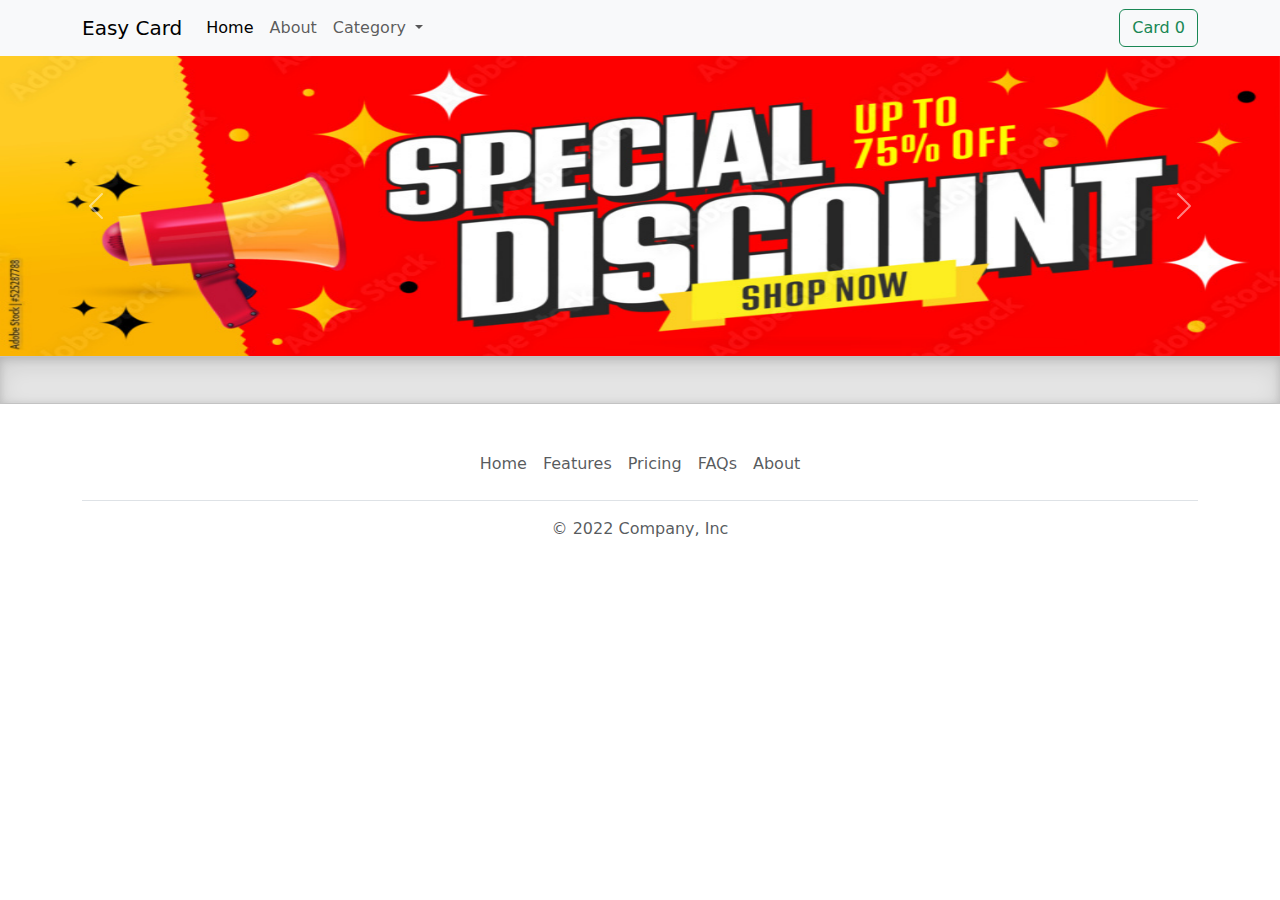
<file: js_project/Hardcoded/index.html>
<!DOCTYPE html>
<html lang="en">
  <head>
    <meta charset="UTF-8" />
    <meta name="viewport" content="width=device-width, initial-scale=1.0" />
    <title>Document</title>
    <!-- added bootstrap -->
    <link
      rel="stylesheet"
      href="	https://cdn.jsdelivr.net/npm/bootstrap@5.3.2/dist/css/bootstrap.min.css"
    />
    <!-- static css -->
    <link rel="stylesheet" href="./style.css" />
  </head>
  <body>
    <!-- navbar -->
    <nav class="navbar navbar-expand-lg bg-body-tertiary">
      <div class="container">
        <a class="navbar-brand" href="#">Easy Card</a>
        <button
          class="navbar-toggler"
          type="button"
          data-bs-toggle="collapse"
          data-bs-target="#navbarSupportedContent"
          aria-controls="navbarSupportedContent"
          aria-expanded="false"
          aria-label="Toggle navigation"
        >
          <span class="navbar-toggler-icon"></span>
        </button>
        <div class="collapse navbar-collapse" id="navbarSupportedContent">
          <ul class="navbar-nav me-auto mb-2 mb-lg-0">
            <li class="nav-item">
              <a class="nav-link active" aria-current="page" href="#">Home</a>
            </li>
            <li class="nav-item">
              <a class="nav-link" href="#">About</a>
            </li>
            <li class="nav-item dropdown">
              <a
                class="nav-link dropdown-toggle"
                href="#"
                role="button"
                data-bs-toggle="dropdown"
                aria-expanded="false"
              >
                Category
              </a>
              <ul class="dropdown-menu">
                <li><a class="dropdown-item" href="#">All Product</a></li>
                <li><a class="dropdown-item" href="#">Electronic</a></li>

                <li>
                  <a class="dropdown-item" href="#">Kitchen</a>
                </li>
              </ul>
            </li>
          </ul>
          <form class="d-flex" role="search">
            <button class="btn btn-outline-success" type="submit">
              Card <span id="card-count">0</span>
            </button>
          </form>
        </div>
      </div>
    </nav>
    <!-- main -->
    <div
      id="carouselExampleInterval"
      class="carousel slide"
      data-bs-ride="carousel"
    >
      <div class="carousel-inner">
        <div class="carousel-item active" data-bs-interval="10000">
          <img
            src="../image/1000_F_525287788_PTPExufWofbM33oORip33hS0rqSot36C.jpg"
            class="d-block w-100"
            id="size"
            alt="..."
          />
        </div>
        <div class="carousel-item" data-bs-interval="2000">
          <img
            src="../image/b.webp"
            class="d-block w-100"
            id="size"
            alt="..."
          />
        </div>
        <div class="carousel-item">
          <img
            src="../image/1000_F_525287788_PTPExufWofbM33oORip33hS0rqSot36C.jpg"
            class="d-block w-100"
            id="size"
            alt="..."
          />
        </div>
      </div>
      <button
        class="carousel-control-prev"
        type="button"
        data-bs-target="#carouselExampleInterval"
        data-bs-slide="prev"
      >
        <span class="carousel-control-prev-icon" aria-hidden="true"></span>
        <span class="visually-hidden">Previous</span>
      </button>
      <button
        class="carousel-control-next"
        type="button"
        data-bs-target="#carouselExampleInterval"
        data-bs-slide="next"
      >
        <span class="carousel-control-next-icon" aria-hidden="true"></span>
        <span class="visually-hidden">Next</span>
      </button>
    </div>
    <!-- footer -->

    <div class="b-example-divider"></div>
    <div class="container">
      <footer class="py-3 my-4">
        <ul class="nav justify-content-center border-bottom pb-3 mb-3">
          <li class="nav-item">
            <a href="#" class="nav-link px-2 text-muted">Home</a>
          </li>
          <li class="nav-item">
            <a href="#" class="nav-link px-2 text-muted">Features</a>
          </li>
          <li class="nav-item">
            <a href="#" class="nav-link px-2 text-muted">Pricing</a>
          </li>
          <li class="nav-item">
            <a href="#" class="nav-link px-2 text-muted">FAQs</a>
          </li>
          <li class="nav-item">
            <a href="#" class="nav-link px-2 text-muted">About</a>
          </li>
        </ul>
        <p class="text-center text-muted">&copy; 2022 Company, Inc</p>
      </footer>
    </div>
    <!-- added js link -->
    <script src="	https://cdn.jsdelivr.net/npm/bootstrap@5.3.2/dist/js/bootstrap.bundle.min.js"></script>
  </body>
</html>
</file>
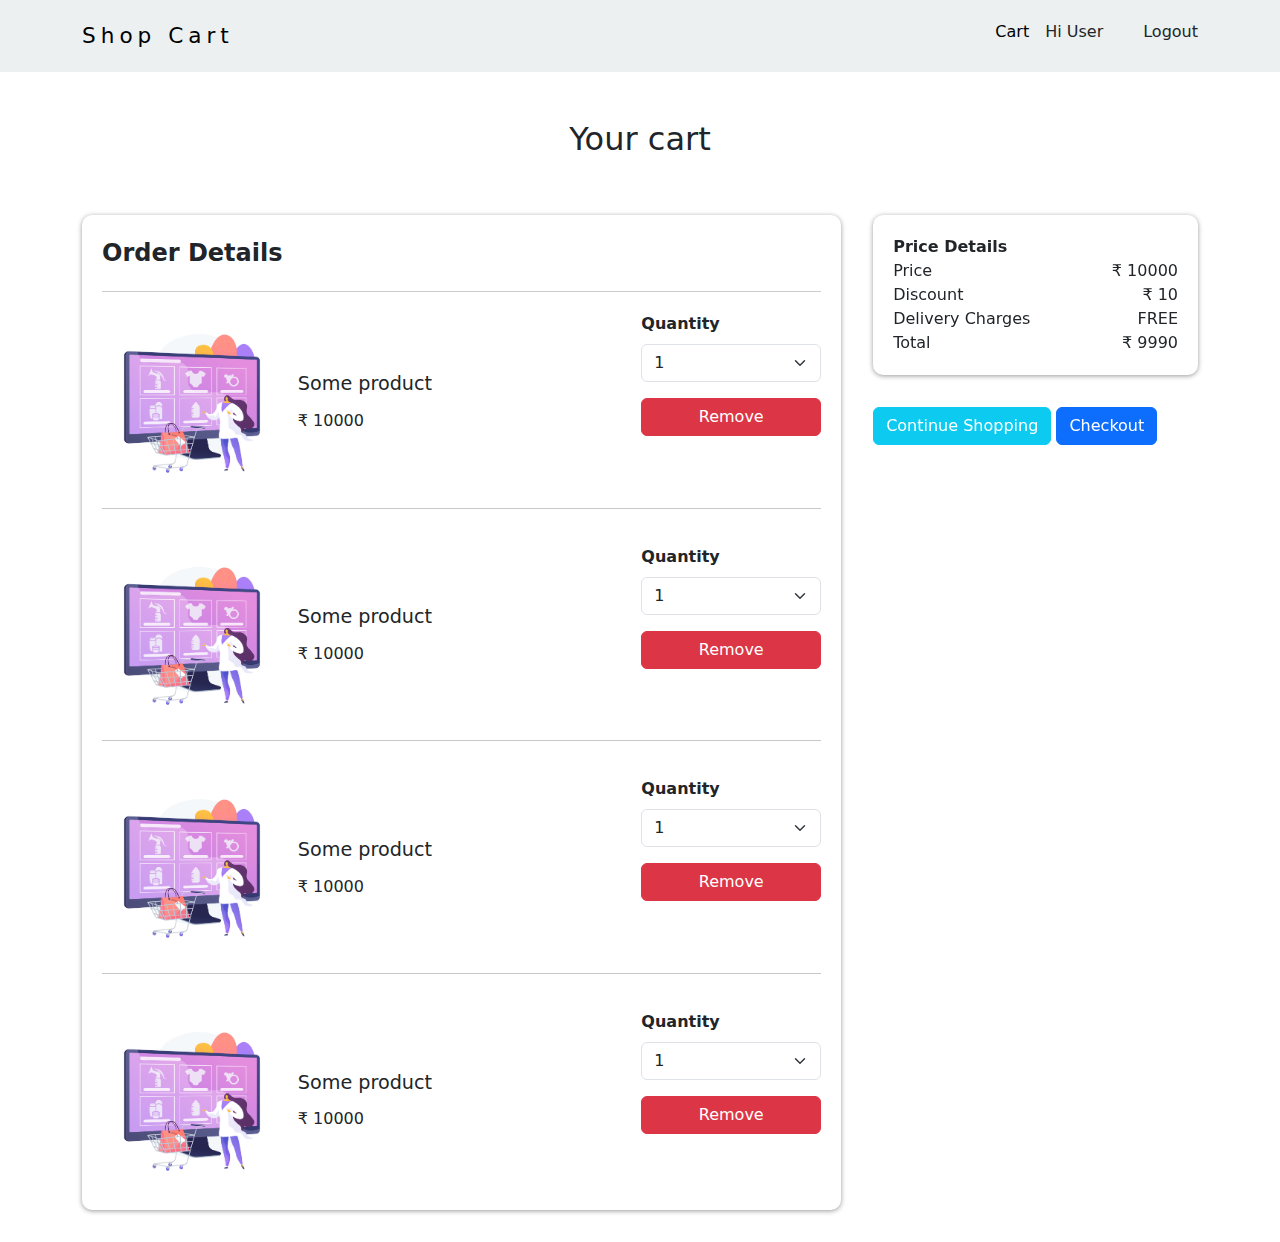
<file: js_project/Ecommerce/pages/card.html>
<!DOCTYPE html>
<html lang="en">
  <head>
    <meta charset="UTF-8" />
    <meta name="viewport" content="width=device-width, initial-scale=1.0" />
    <title>Document</title>
    <!-- added bootstrap -->
    <link
      rel="stylesheet"
      href="https://cdn.jsdelivr.net/npm/bootstrap@5.3.2/dist/css/bootstrap.min.css"
    />
    <link rel="stylesheet" href="../css/common.css" />
    <link rel="stylesheet" href="../css/card.css" />
  </head>
  <body>
    <div id="cartPage">
      <!-- navbar -->
      <nav id="header">
        <div class="container">
          <div class="row">
            <div class="header-wrapper d-flex justify-content-between">
              <!-- we have made this div flex, with justify content as space between -->
              <div class="logo d-inline-block">
                <a href="../index.html" class="text-decoration-none"
                  >Shop Cart</a
                >
              </div>
              <div class="user-actions d-flex flex-row">
                <a href="cart.html">Cart</a>
                <div class="user-intro" id="userIntro">Hi User</div>
                <div class="logout-btn" id="logoutBtn">Logout</div>
              </div>
            </div>
          </div>
        </div>
      </nav>
      <!--  -->
      <div class="container">
        <div class="row">
          <h2 class="cart-title text-center">Your cart</h2>
          <div class="cart-wrapper d-flex flex-row">
            <div class="order-details d-flex flex-column" id="orderDetails">
              <!-- todo -->
              <div class="order-details-title fw-bold">Order Details</div>
              <div class="order-details-product d-flex flex-row">
                <div class="order-details-product-img d-flex">
                  <img src="img/product.jpg" alt="" />
                </div>
                <div class="order-details-product-data d-flex flex-column">
                  <div>Some product</div>
                  <div>&#8377; 10000</div>
                </div>
                <div class="order-details-product-actions d-flex flex-column">
                  <div class="order-details-product-quantity">
                    <div class="fw-bold">Quantity</div>
                    <div class="form-group">
                      <select name="" id="" class="form-select">
                        <option value="1">1</option>
                        <option value="2">2</option>
                        <option value="3">3</option>
                        <option value="4">4</option>
                        <option value="5">5</option>
                      </select>
                    </div>
                  </div>
                  <div class="order-details-product-remove btn btn-danger">
                    Remove
                  </div>
                </div>
              </div>

              <!-- below products are copy paste -->
              <hr />
              <div class="order-details-product d-flex flex-row">
                <div class="order-details-product-img d-flex">
                  <img src="img/product.jpg" alt="" />
                </div>
                <div class="order-details-product-data d-flex flex-column">
                  <div>Some product</div>
                  <div>&#8377; 10000</div>
                </div>
                <div class="order-details-product-actions d-flex flex-column">
                  <div class="order-details-product-quantity">
                    <div class="fw-bold">Quantity</div>
                    <div class="form-group">
                      <select name="" id="" class="form-select">
                        <option value="1">1</option>
                        <option value="2">2</option>
                        <option value="3">3</option>
                        <option value="4">4</option>
                        <option value="5">5</option>
                      </select>
                    </div>
                  </div>
                  <div class="order-details-product-remove btn btn-danger">
                    Remove
                  </div>
                </div>
              </div>

              <hr />
              <div class="order-details-product d-flex flex-row">
                <div class="order-details-product-img d-flex">
                  <img src="img/product.jpg" alt="" />
                </div>
                <div class="order-details-product-data d-flex flex-column">
                  <div>Some product</div>
                  <div>&#8377; 10000</div>
                </div>
                <div class="order-details-product-actions d-flex flex-column">
                  <div class="order-details-product-quantity">
                    <div class="fw-bold">Quantity</div>
                    <div class="form-group">
                      <select name="" id="" class="form-select">
                        <option value="1">1</option>
                        <option value="2">2</option>
                        <option value="3">3</option>
                        <option value="4">4</option>
                        <option value="5">5</option>
                      </select>
                    </div>
                  </div>
                  <div class="order-details-product-remove btn btn-danger">
                    Remove
                  </div>
                </div>
              </div>

              <hr />
              <div class="order-details-product d-flex flex-row">
                <div class="order-details-product-img d-flex">
                  <img src="img/product.jpg" alt="" />
                </div>
                <div class="order-details-product-data d-flex flex-column">
                  <div>Some product</div>
                  <div>&#8377; 10000</div>
                </div>
                <div class="order-details-product-actions d-flex flex-column">
                  <div class="order-details-product-quantity">
                    <div class="fw-bold">Quantity</div>
                    <div class="form-group">
                      <select name="" id="" class="form-select">
                        <option value="1">1</option>
                        <option value="2">2</option>
                        <option value="3">3</option>
                        <option value="4">4</option>
                        <option value="5">5</option>
                      </select>
                    </div>
                  </div>
                  <div class="order-details-product-remove btn btn-danger">
                    Remove
                  </div>
                </div>
              </div>
            </div>

            <div class="price-details d-flex flex-column" id="priceDetails">
              <div class="price-details-box">
                <!-- todo -->

                <div class="price-details-title fw-bold">Price Details</div>
                <div class="price-details-data">
                  <div
                    class="price-details-item d-flex flex-row justify-content-between"
                  >
                    <div>Price</div>
                    <div>&#8377; 10000</div>
                  </div>
                  <div
                    class="price-details-item d-flex flex-row justify-content-between"
                  >
                    <div>Discount</div>
                    <div>&#8377; 10</div>
                  </div>
                  <div
                    class="price-details-item d-flex flex-row justify-content-between"
                  >
                    <div>Delivery Charges</div>
                    <div>FREE</div>
                  </div>
                  <div
                    class="price-details-item d-flex flex-row justify-content-between"
                  >
                    <div>Total</div>
                    <div>&#8377; 9990</div>
                  </div>
                </div>
              </div>
              <div class="price-details-btn-group">
                <a
                  href="productList.html"
                  class="continue-shopping-btn btn btn-info text-decoration-none"
                >
                  Continue Shopping
                </a>
                <a
                  href="checkout.html"
                  class="checkout-btn btn btn-primary text-decoration-none"
                >
                  Checkout
                </a>
              </div>
            </div>
          </div>
        </div>
      </div>
    </div>
    <!-- -- added js link -->
    <script src="	https://cdn.jsdelivr.net/npm/bootstrap@5.3.2/dist/js/bootstrap.bundle.min.js"></script>
  </body>
</html>
</file>
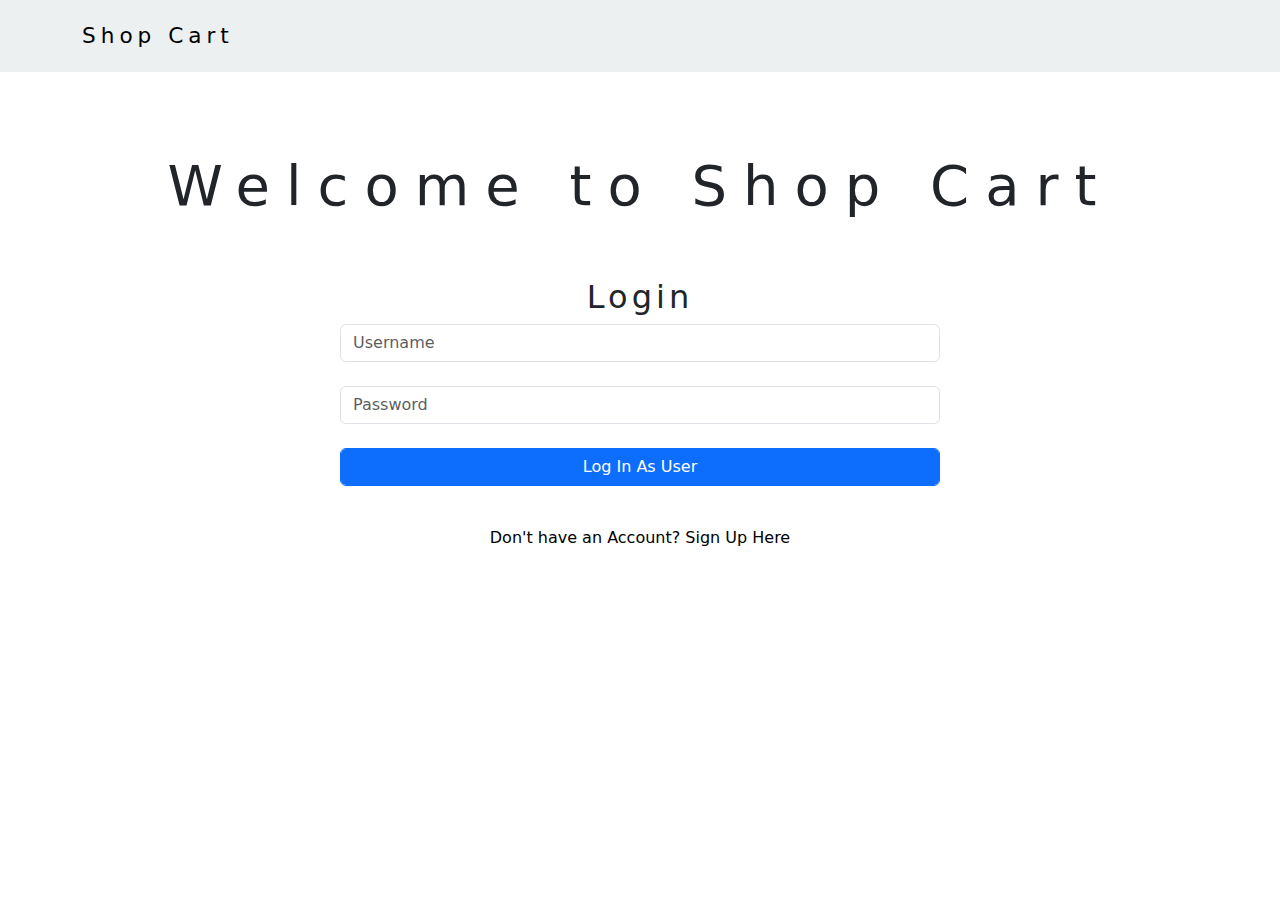
<file: js_project/Ecommerce/pages/login.html>
<!DOCTYPE html>
<html lang="en">
  <head>
    <meta charset="UTF-8" />
    <meta name="viewport" content="width=device-width, initial-scale=1.0" />
    <title>login/signup</title>
    <!-- added bootstrap -->
    <link
      rel="stylesheet"
      href="https://cdn.jsdelivr.net/npm/bootstrap@5.3.2/dist/css/bootstrap.min.css"
    />
    <link rel="stylesheet" href="../css/common.css" />
    <link rel="stylesheet" href="../css/login.css" />
  </head>
  <body>
    <div id="loginPage">
      <nav id="header">
        <div class="container">
          <div class="row">
            <div class="header-wrapper d-flex justify-content-between">
              <!-- we have made this div flex, with justify content as space between -->
              <div class="logo d-inline-block">
                <a href="../index.html" class="text-decoration-none"
                  >Shop Cart</a
                >
              </div>
            </div>
          </div>
        </div>
      </nav>
      <div class="container">
        <div class="row">
          <h2 class="home-title text-center">Welcome to Shop Cart</h2>
        </div>
        <div class="login-wrapper" id="loginForm">
          <h4 class="text-center">Login</h4>
          <div class="input-group">
            <input
              type="text"
              class="form-control"
              placeholder="Username"
              id="loginUsername"
            />
          </div>
          <div class="input-group">
            <input
              type="password"
              class="form-control"
              placeholder="Password"
              id="loginPassword"
            />
          </div>
          <div class="input-group">
            <button class="form-control btn btn-primary">Log In As User</button>
          </div>
          <div class="signup-btn text-center" id="showSignupBtn">
            Don't have an Account? Sign Up Here
          </div>
        </div>
      </div>
    </div>
    <!-- added js link -->
    <script src="	https://cdn.jsdelivr.net/npm/bootstrap@5.3.2/dist/js/bootstrap.bundle.min.js"></script>
  </body>
</html>
</file>
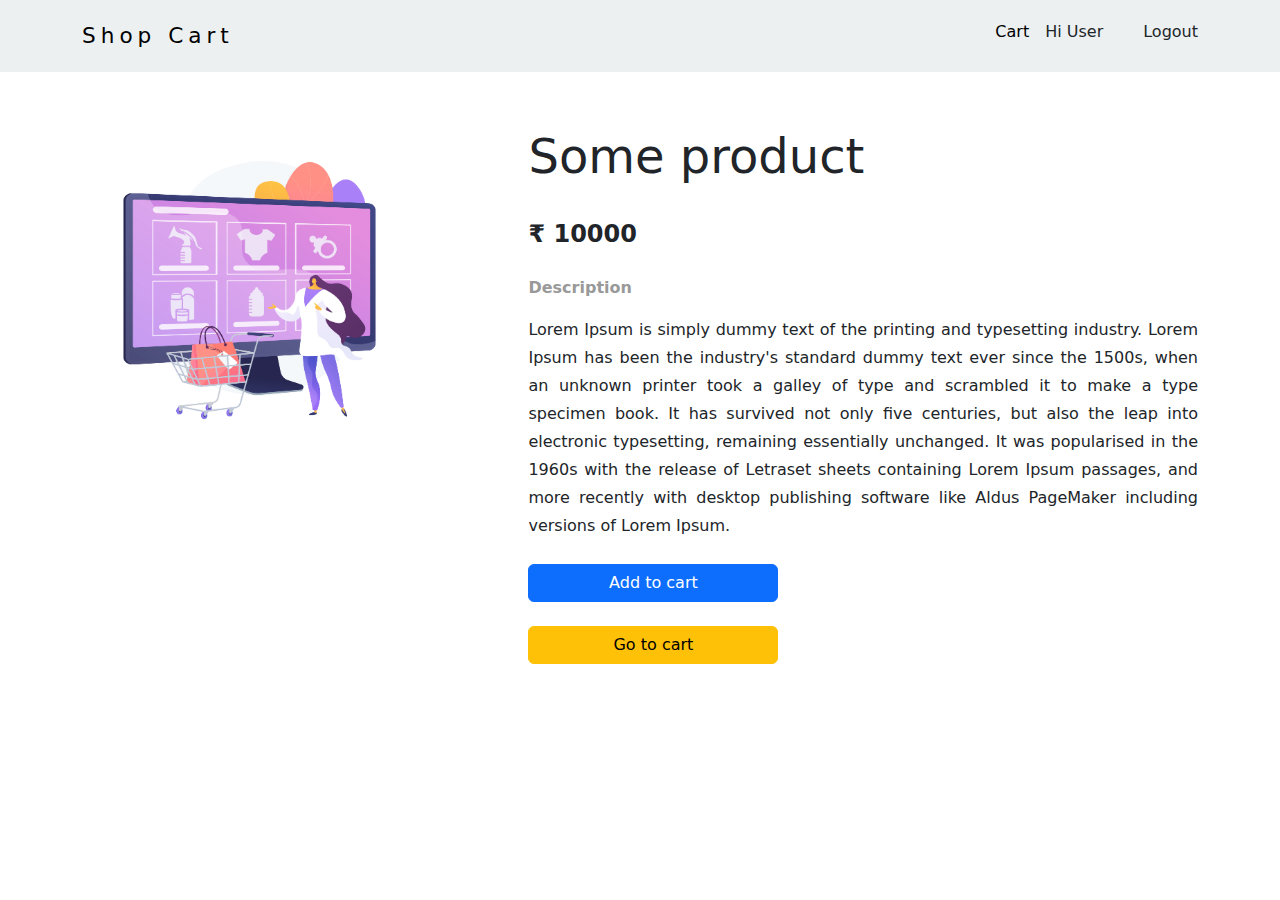
<file: js_project/Ecommerce/pages/productDetail.html>
<!DOCTYPE html>
<html lang="en">
  <head>
    <meta charset="UTF-8" />
    <meta name="viewport" content="width=device-width, initial-scale=1.0" />
    <title>Product Detail</title>
    <!-- added bootstrap -->
    <link
      rel="stylesheet"
      href="https://cdn.jsdelivr.net/npm/bootstrap@5.3.2/dist/css/bootstrap.min.css"
    />
    <link rel="stylesheet" href="../css/common.css" />
    <link rel="stylesheet" href="../css/producDetail.css" />
  </head>
  <body>
    <div id="productDetailsPage">
      <!-- header -->
      <nav id="header">
        <div class="container">
          <div class="row">
            <div class="header-wrapper d-flex justify-content-between">
              <!-- we have made this div flex, with justify content as space between -->
              <div class="logo d-inline-block">
                <a href="../index.html" class="text-decoration-none"
                  >Shop Cart</a
                >
              </div>
              <div class="user-actions d-flex flex-row">
                <a href="cart.html">Cart</a>
                <div class="user-intro" id="userIntro">Hi User</div>
                <div class="logout-btn" id="logoutBtn">Logout</div>
              </div>
            </div>
          </div>
        </div>
      </nav>
      <div class="container">
        <div class="row">
          <div
            class="product-details-wrapper d-flex justify-content-between align-items-start flex-row"
          >
            <div class="product-img d-flex">
              <img src="../pages/img/product.jpg" alt="" />
            </div>

            <div class="product-details-box d-flex flex-column">
              <div id="productDetails">
                <!-- product details -->
                <div class="product-name">Some product</div>
                <div class="product-price fw-bold">&#8377; 10000</div>
                <div class="product-description">
                  <div class="product-description-title fw-bold">
                    Description
                  </div>
                  <div class="product-description-data">
                    Lorem Ipsum is simply dummy text of the printing and
                    typesetting industry. Lorem Ipsum has been the industry's
                    standard dummy text ever since the 1500s, when an unknown
                    printer took a galley of type and scrambled it to make a
                    type specimen book. It has survived not only five centuries,
                    but also the leap into electronic typesetting, remaining
                    essentially unchanged. It was popularised in the 1960s with
                    the release of Letraset sheets containing Lorem Ipsum
                    passages, and more recently with desktop publishing software
                    like Aldus PageMaker including versions of Lorem Ipsum.
                  </div>
                </div>
              </div>

              <div
                class="product-details-action btn btn-primary text-decoration-non"
              >
                Add to cart
              </div>
              <a
                href="cart.html"
                id="goToCartBtn"
                class="product-details-action btn btn-warning text-decoration-none"
              >
                Go to cart
              </a>
            </div>
          </div>
        </div>
      </div>
    </div>
    <!-- added js link -->
    <script src="	https://cdn.jsdelivr.net/npm/bootstrap@5.3.2/dist/js/bootstrap.bundle.min.js"></script>
  </body>
</html>
</file>
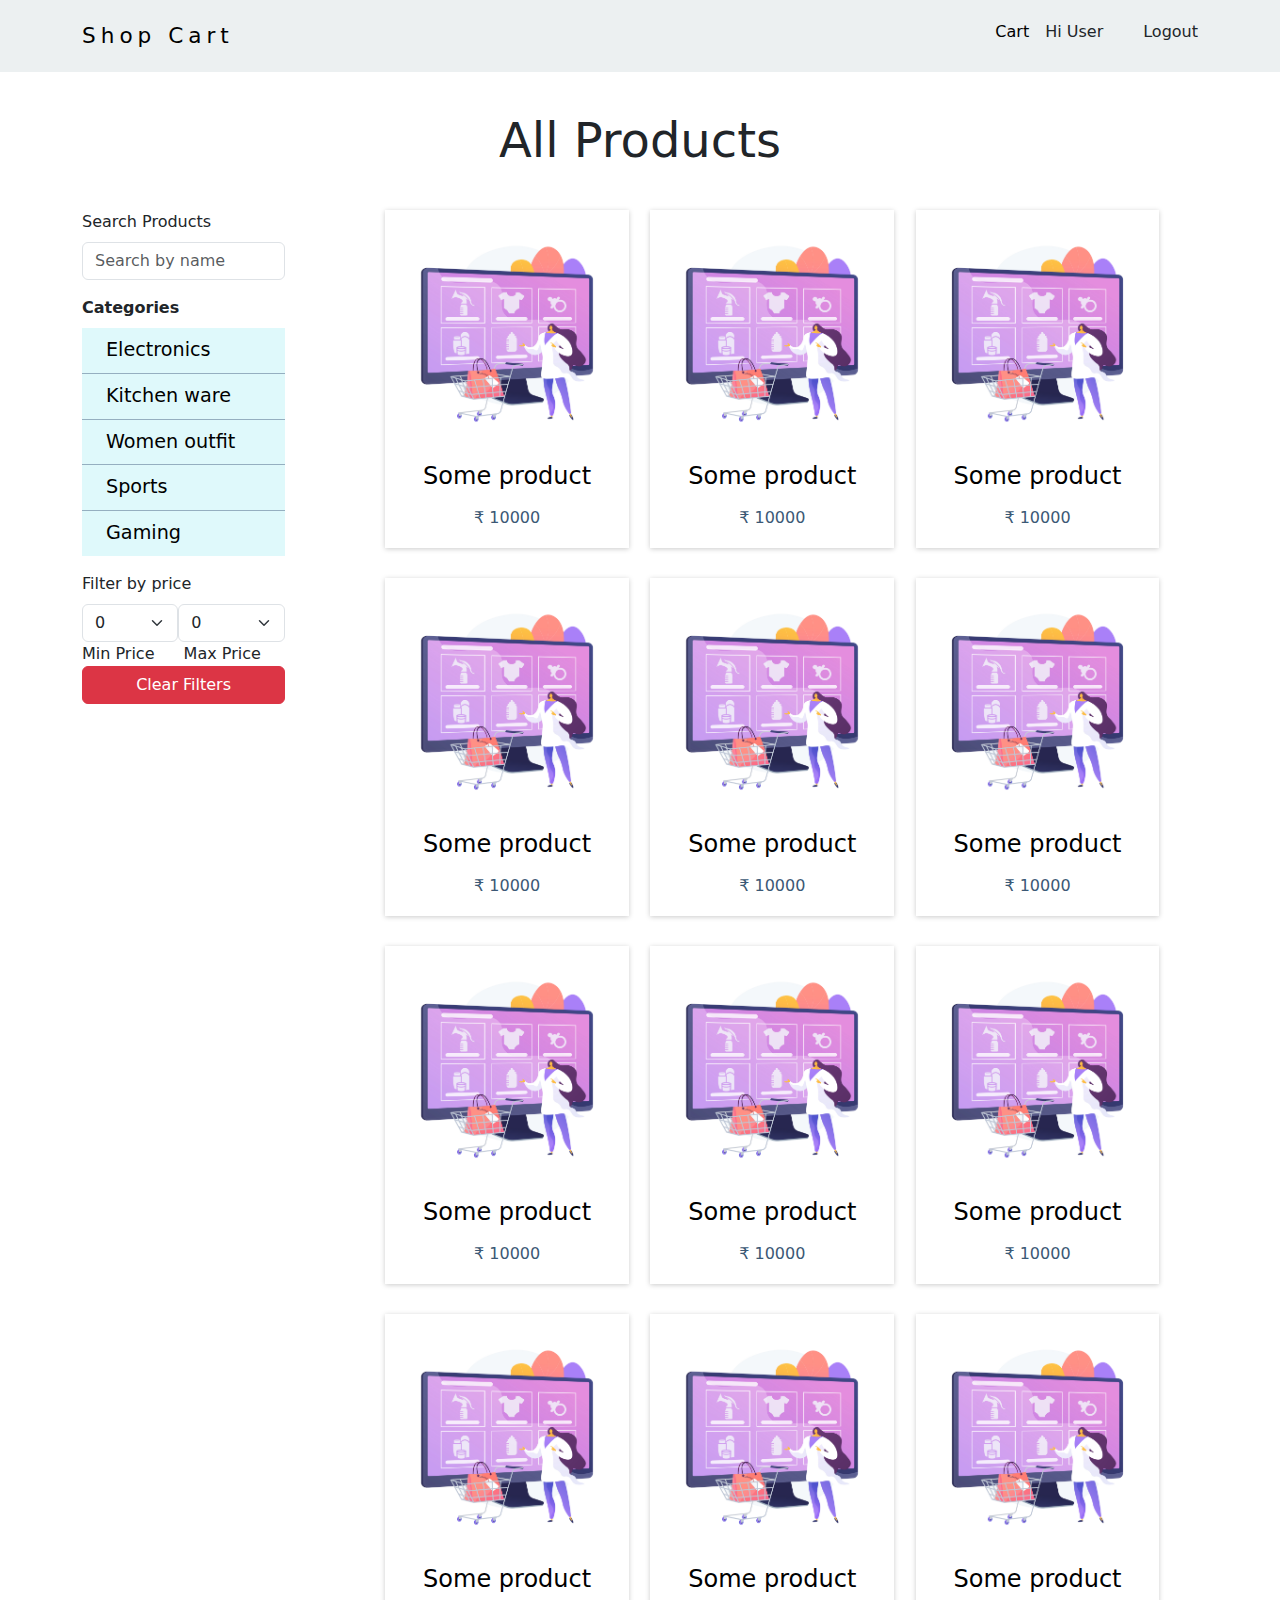
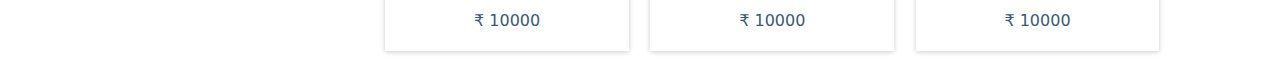
<file: js_project/Ecommerce/pages/productList.html>
<!DOCTYPE html>
<html lang="en">
  <head>
    <meta charset="UTF-8" />
    <meta name="viewport" content="width=device-width, initial-scale=1.0" />
    <title>Document</title>
    <!-- added bootstrap -->
    <link
      rel="stylesheet"
      href="https://cdn.jsdelivr.net/npm/bootstrap@5.3.2/dist/css/bootstrap.min.css"
    />
    <link rel="stylesheet" href="../css/common.css" />
    <link rel="stylesheet" href="../css/productList.css" />
  </head>
  <body>
    <div class="homePage">
      <!-- header -->
      <nav id="header">
        <div class="container">
          <div class="row">
            <div class="header-wrapper d-flex justify-content-between">
              <!-- we have made this div flex, with justify content as space between -->
              <div class="logo d-inline-block">
                <a href="../index.html" class="text-decoration-none"
                  >Shop Cart</a
                >
              </div>
              <div class="user-actions d-flex flex-row">
                <a href="cart.html">Cart</a>
                <div class="user-intro" id="userIntro">Hi User</div>
                <div class="logout-btn" id="logoutBtn">Logout</div>
              </div>
            </div>
          </div>
        </div>
      </nav>
      <div class="container">
        <div class="row">
          <h2 class="product-list-title text-center">All Products</h2>

          <div class="product-list-wrapper d-flex flex-row">
            <!-- sidebar -->
            <div class="product-list-sidebar d-flex flex-column">
              <div class="sidebar-title">Search Products</div>
              <div class="sidebar-search form-group">
                <input
                  type="text"
                  placeholder="Search by name"
                  class="form-control"
                  id="searchInput"
                />
              </div>

              <div class="sidebar-title fw-bold">Categories</div>
              <div id="categoryList">
                <a href="#" class="d-flex text-decoration-none">Electronics</a>
                <a href="#" class="d-flex text-decoration-none">Kitchen ware</a>
                <a href="#" class="d-flex text-decoration-none">Women outfit</a>
                <a href="#" class="d-flex text-decoration-none">Sports</a>
                <a href="#" class="d-flex text-decoration-none">Gaming</a>
              </div>

              <div class="sidebar-title">Filter by price</div>
              <div class="price-filter">
                <div
                  class="price-filter-select d-flex flex-row justify-content-between"
                >
                  <div class="form-group">
                    <select name="minPrice" class="form-select" id="minPrice">
                      <option value="0">0</option>
                      <option value="1000">1000</option>
                      <option value="2000">2000</option>
                      <option value="5000">5000</option>
                      <option value="10000">10000</option>
                      <option value="20000">20000</option>
                    </select>
                  </div>
                  <div class="form-group">
                    <select name="maxPrice" class="form-select" id="maxPrice">
                      <option value="0">0</option>
                      <option value="1000">1000</option>
                      <option value="2000">2000</option>
                      <option value="5000">5000</option>
                      <option value="10000">10000</option>
                      <option value="20000">20000</option>
                      <option value="100000">100000</option>
                    </select>
                  </div>
                </div>
                <div
                  class="price-filter-title d-flex flex-row justify-content-start"
                >
                  <div id="price-filter-label-min">Min Price</div>
                  <div id="price-filter-label-max">Max Price</div>
                </div>
              </div>

              <button class="btn btn-danger clear-filter" id="clear">
                Clear Filters
              </button>
            </div>
            <div class="product-list-box" id="productList">
              <!-- Add list of products -->

              <a
                href="productDetail.html"
                target="_blank"
                class="product-item text-decoration-none d-inline-block"
              >
                <div class="product-img">
                  <img src="img/product.jpg" alt="" />
                </div>
                <div class="product-name text-center">Some product</div>
                <div class="product-price text-center">&#8377; 10000</div>
              </a>

              <!-- everything below is just copy paste -->

              <a
                href="./productDetail.html"
                target="_blank"
                class="product-item text-decoration-none d-inline-block"
              >
                <div class="product-img">
                  <img src="img/product.jpg" alt="" />
                </div>
                <div class="product-name text-center">Some product</div>
                <div class="product-price text-center">&#8377; 10000</div>
              </a>

              <a
                href="productDetail.html"
                target="_blank"
                class="product-item text-decoration-none d-inline-block"
              >
                <div class="product-img">
                  <img src="img/product.jpg" alt="" />
                </div>
                <div class="product-name text-center">Some product</div>
                <div class="product-price text-center">&#8377; 10000</div>
              </a>

              <a
                href="productDetails.html"
                target="_blank"
                class="product-item text-decoration-none d-inline-block"
              >
                <div class="product-img">
                  <img src="img/product.jpg" alt="" />
                </div>
                <div class="product-name text-center">Some product</div>
                <div class="product-price text-center">&#8377; 10000</div>
              </a>

              <a
                href="productDetails.html"
                target="_blank"
                class="product-item text-decoration-none d-inline-block"
              >
                <div class="product-img">
                  <img src="img/product.jpg" alt="" />
                </div>
                <div class="product-name text-center">Some product</div>
                <div class="product-price text-center">&#8377; 10000</div>
              </a>

              <a
                href="productDetails.html"
                target="_blank"
                class="product-item text-decoration-none d-inline-block"
              >
                <div class="product-img">
                  <img src="img/product.jpg" alt="" />
                </div>
                <div class="product-name text-center">Some product</div>
                <div class="product-price text-center">&#8377; 10000</div>
              </a>

              <a
                href="productDetails.html"
                target="_blank"
                class="product-item text-decoration-none d-inline-block"
              >
                <div class="product-img">
                  <img src="img/product.jpg" alt="" />
                </div>
                <div class="product-name text-center">Some product</div>
                <div class="product-price text-center">&#8377; 10000</div>
              </a>

              <a
                href="productDetails.html"
                target="_blank"
                class="product-item text-decoration-none d-inline-block"
              >
                <div class="product-img">
                  <img src="img/product.jpg" alt="" />
                </div>
                <div class="product-name text-center">Some product</div>
                <div class="product-price text-center">&#8377; 10000</div>
              </a>

              <a
                href="productDetails.html"
                target="_blank"
                class="product-item text-decoration-none d-inline-block"
              >
                <div class="product-img">
                  <img src="img/product.jpg" alt="" />
                </div>
                <div class="product-name text-center">Some product</div>
                <div class="product-price text-center">&#8377; 10000</div>
              </a>

              <a
                href="./productDetail.html"
                target="_blank"
                class="product-item text-decoration-none d-inline-block"
              >
                <div class="product-img">
                  <img src="img/product.jpg" alt="" />
                </div>
                <div class="product-name text-center">Some product</div>
                <div class="product-price text-center">&#8377; 10000</div>
              </a>

              <a
                href="./productDetail.html"
                target="_blank"
                class="product-item text-decoration-none d-inline-block"
              >
                <div class="product-img">
                  <img src="img/product.jpg" alt="" />
                </div>
                <div class="product-name text-center">Some product</div>
                <div class="product-price text-center">&#8377; 10000</div>
              </a>

              <a
                href="productDetails.html"
                target="_blank"
                class="product-item text-decoration-none d-inline-block"
              >
                <div class="product-img">
                  <img src="img/product.jpg" alt="" />
                </div>
                <div class="product-name text-center">Some product</div>
                <div class="product-price text-center">&#8377; 10000</div>
              </a>
            </div>
          </div>
        </div>
      </div>
    </div>
    <!-- added js link -->
    <script src="	https://cdn.jsdelivr.net/npm/bootstrap@5.3.2/dist/js/bootstrap.bundle.min.js"></script>
  </body>
</html>
</file>
<file: js_project/Hardcoded/style.css>
#size {
  height: 300px !important;
}
.b-example-divider {
  height: 3rem;
  background-color: rgba(0, 0, 0, 0.1);
  border: solid rgba(0, 0, 0, 0.15);
  border-width: 1px 0;
  box-shadow: inset 0 0.5em 1.5em rgba(0, 0, 0, 0.1),
    inset 0 0.125em 0.5em rgba(0, 0, 0, 0.15);
}
</file>
<file: js_project/Ecommerce/css/common.css>
:root {
  --blue-gray: #ecf0f1;
  --pale-blue: #2c3e50;
  --mid-gray: #999;
  --jean-blue: #3b5875;
  --light-blue: #95afc0;
  --sky-blue: #dff9fb;
  --dark-sky-blue: #c7ecee;
  --light-gray: #ccc;
}
#header {
  background-color: var(--blue-gray);
  padding: 1.25rem 0;
}
#header .header-wrapper .logo {
  font-size: 1.35rem;
  line-height: 1.5;
}
#header .header-wrapper .logo a {
  color: black;
  letter-spacing: 5px;
}
#header .header-wrapper .user-actions {
  font-size: 1rem;
  line-height: 1.5;
  gap: 1rem;
}
#header .header-wrapper .user-actions .logout-btn {
  cursor: pointer;
  margin-left: 1.5rem;
}
#header .header-wrapper .user-actions a {
  color: black;
  text-decoration: none;
}
#header .header-wrapper .user-actions a:hover {
  text-decoration-line: underline;
}

html {
  box-sizing: border-box;
}
*,
*::before,
*::after {
  box-sizing: inherit;
}
</file>
<file: js_project/Ecommerce/css/card.css>
.cart-title {
  padding: 3rem 0;
}

.order-details {
  flex-basis: 70%;
  box-shadow: 0px 1px 5px var(--mid-gray);
  padding: 20px;
  border-radius: 10px;
  margin-bottom: 2rem;
}

.order-details-title {
  font-size: 1.5rem;
  padding-bottom: 20px;
  border-bottom: 1px solid var(--light-gray);
}

.order-details-product {
  margin-top: 20px;
}

.order-details-product-img {
  flex-basis: 25%;
}

.order-details-product-img img {
  max-width: 100%;
}

.order-details-product-data {
  flex-basis: 50%;
  padding: 0 1rem;
  font-size: 1rem;
  justify-content: center;
}

.order-details-product-data > div:first-child {
  font-size: 1.2rem;
  margin-bottom: 10px;
}

.order-details-product-actions {
  flex-basis: 25%;
}

.order-details-product-remove {
  margin-top: 1rem;
}

.order-details-product-quantity > div:first-child {
  margin-bottom: 0.5rem;
}

.price-details {
  flex-basis: 30%;
  margin-left: 2rem;
  gap: 2rem;
  align-self: flex-start;
  position: sticky;
  top: 10px;
}

.price-details-box {
  box-shadow: 0px 1px 5px var(--mid-gray);
  border-radius: 10px;
  padding: 20px;
}

.continue-shopping-btn {
  color: white;
}
</file>
<file: js_project/Ecommerce/css/login.css>
.home-title {
  font-size: 3.5rem;
  margin-top: 5rem;
  letter-spacing: 1rem;
}

.login-wrapper {
  width: 600px;
  margin: 50px auto;
}
.login-wrapper .signup-btn {
  cursor: pointer;
  color: black;
  padding: 1rem;
}
.login-wrapper .signup-btn:hover {
  text-decoration: underline;
}

.input-group {
  margin-bottom: 1.5rem;
}

.login-wrapper h4 {
  font-size: 2rem;
  letter-spacing: 4px;
}
</file>
<file: js_project/Ecommerce/css/producDetail.css>
.product-details-wrapper {
  padding-top: 3rem;
}

.product-img {
  flex-basis: 30%;
}

.product-img img {
  width: 100%;
}

.product-details-box {
  flex-basis: 60%;
}

.product-name {
  font-size: 3rem;
}

.product-price {
  margin-top: 1.5rem;
  font-size: 1.5rem;
}

.product-description {
  margin-top: 1.5rem;
}

.product-description-title {
  color: var(--mid-gray);
  margin-bottom: 1rem;
}

.product-description-data {
  font-size: 1rem;
  line-height: 1.75;
  text-align: justify;
}

.product-details-action {
  margin-top: 1.5rem;
  width: 250px;
}
</file>
<file: js_project/Ecommerce/css/productList.css>
#price-filter-label-min {
  flex-basis: 50%;
}

.product-list-title {
  font-size: 3rem;
  margin: 40px 0;
  font-weight: normal;
}

.product-list-sidebar {
  margin-right: 100px;
  flex-basis: 20%;
}

.product-list-sidebar a {
  padding: 0.5rem 1.5rem;
  font-size: 1.2rem;
  color: black;
  border-bottom: 1px solid var(--light-blue);
  background-color: var(--sky-blue);
}

.product-list-sidebar a:last-child {
  border-bottom: none;
}

#categoryList {
  margin-bottom: 1rem;
}

.product-list-sidebar a:hover {
  background-color: var(--dark-sky-blue);
  font-weight: bold;
}

.sidebar-title {
  margin-bottom: 0.5rem;
}

.sidebar-search {
  margin-bottom: 1rem;
}

.product-list-box {
  flex-basis: 80%;
}

.product-list-box .product-item {
  width: 30%;
  margin-right: 2%;
  margin-bottom: 30px;
  box-shadow: 0px 1px 5px var(--light-gray);
  padding: 0.5rem;
}

.product-list-box .product-item img {
  max-width: 100%;
}

.product-list-box .product-item .product-name {
  font-size: 1.5rem;
  color: black;
  padding: 0.75rem 0;
}

.product-list-box .product-item .product-price {
  color: var(--jean-blue);
  padding-bottom: 10px;
}

.product-list-box .product-item:nth-child(3n) {
  margin-right: 0;
}

.product-list-box .product-item:hover {
  box-shadow: 0px 4px 10px var(--light-gray);
  transition: box-shadow 0.15s linear 0s;
}
</file>
